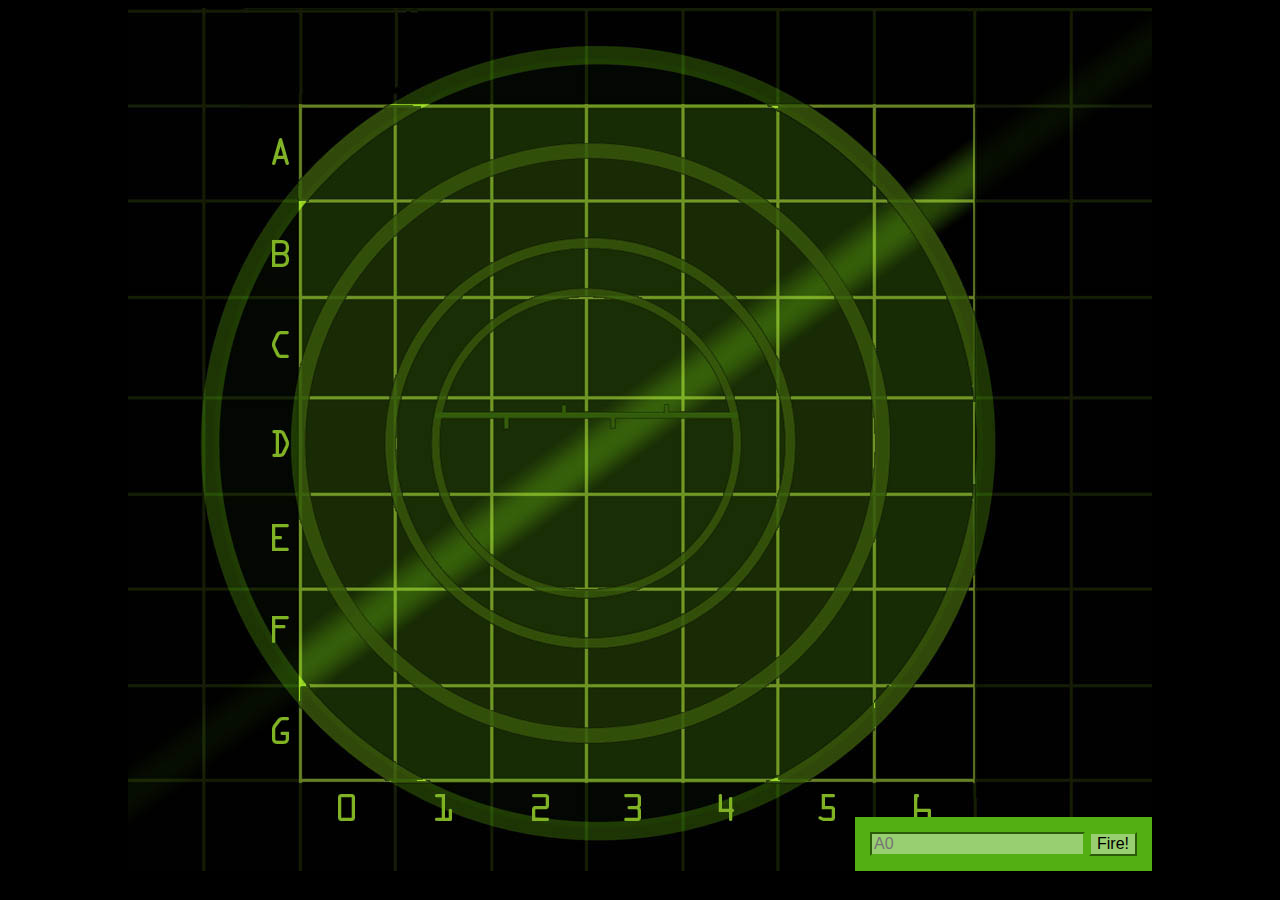
<file: game/battleship.html>
<!DOCTYPE html>
<html lang="zh">
<head>
  <meta charset="UTF-8">
  <meta name="viewport" content="width=device-width, initial-scale=1.0">
  <meta http-equiv="X-UA-Compatible" content="ie=edge">
  <title>战舰世界</title>
  <style media="screen">
    body {
      background-color: black;
    }
    div#board {
      position: relative;
      width: 1024px;
      height: 863px;
      margin: auto;
      background: url("board.jpg") no-repeat;
    }
    div#messageArea {
      position:absolute;
      top:0px;
      left:0px;
      color: rgb(83,175,19);
    }
    table {
      position: absolute;
      left: 173px;
      top:98px;
      border-spacing: 0px;
    }
    td {
      width: 94px;
      height: 94px;
    }
    form {
      position: absolute;
      bottom: 0px;
      right: 0px;
      padding: 15px;
      background-color: rgb(83, 175, 19);
    }
    form input {
      background-color: rgb(152, 207, 113);
      border-color: rgb(83, 175, 19);
      font-size: 1em;
    }
    .hit {
      background: url("ship.png") no-repeat center center;
    }
    .miss {
      background: url("miss.png") no-repeat center center;
    }
  </style>
</head>
<body>
  <div id="board">
    <div id="messageArea"></div>
    <table>
      <tr>
        <td id="00"></td>
        <td id="01"></td>
        <td id="02"></td>
        <td id="03"></td>
        <td id="04"></td>
        <td id="05"></td>
        <td id="06"></td>
      </tr>
      <tr>
        <td id="10"></td>
        <td id="11"></td>
        <td id="12"></td>
        <td id="13"></td>
        <td id="14"></td>
        <td id="15"></td>
        <td id="16"></td>
      </tr>
      <tr>
        <td id="20"></td>
        <td id="21"></td>
        <td id="22"></td>
        <td id="23"></td>
        <td id="24"></td>
        <td id="25"></td>
        <td id="26"></td>
      </tr>
      <tr>
        <td id="30"></td>
        <td id="31"></td>
        <td id="32"></td>
        <td id="33"></td>
        <td id="34"></td>
        <td id="35"></td>
        <td id="36"></td>
      </tr>
      <tr>
        <td id="40"></td>
        <td id="41"></td>
        <td id="42"></td>
        <td id="43"></td>
        <td id="44"></td>
        <td id="45"></td>
        <td id="46"></td>
      </tr>
      <tr>
        <td id="50"></td>
        <td id="51"></td>
        <td id="52"></td>
        <td id="53"></td>
        <td id="54"></td>
        <td id="55"></td>
        <td id="56"></td>
      </tr>
      <tr>
        <td id="60"></td>
        <td id="61"></td>
        <td id="62"></td>
        <td id="63"></td>
        <td id="64"></td>
        <td id="65"></td>
        <td id="66"></td>
      </tr>
    </table>
    <form>
      <input type="text" id="guessInput" placeholder="A0">
      <input type="button" id="fireButton" value="Fire!">
    </form>
  </div>
  <script src="../js/battleship.js"></script>
</body>
</html>
</file>
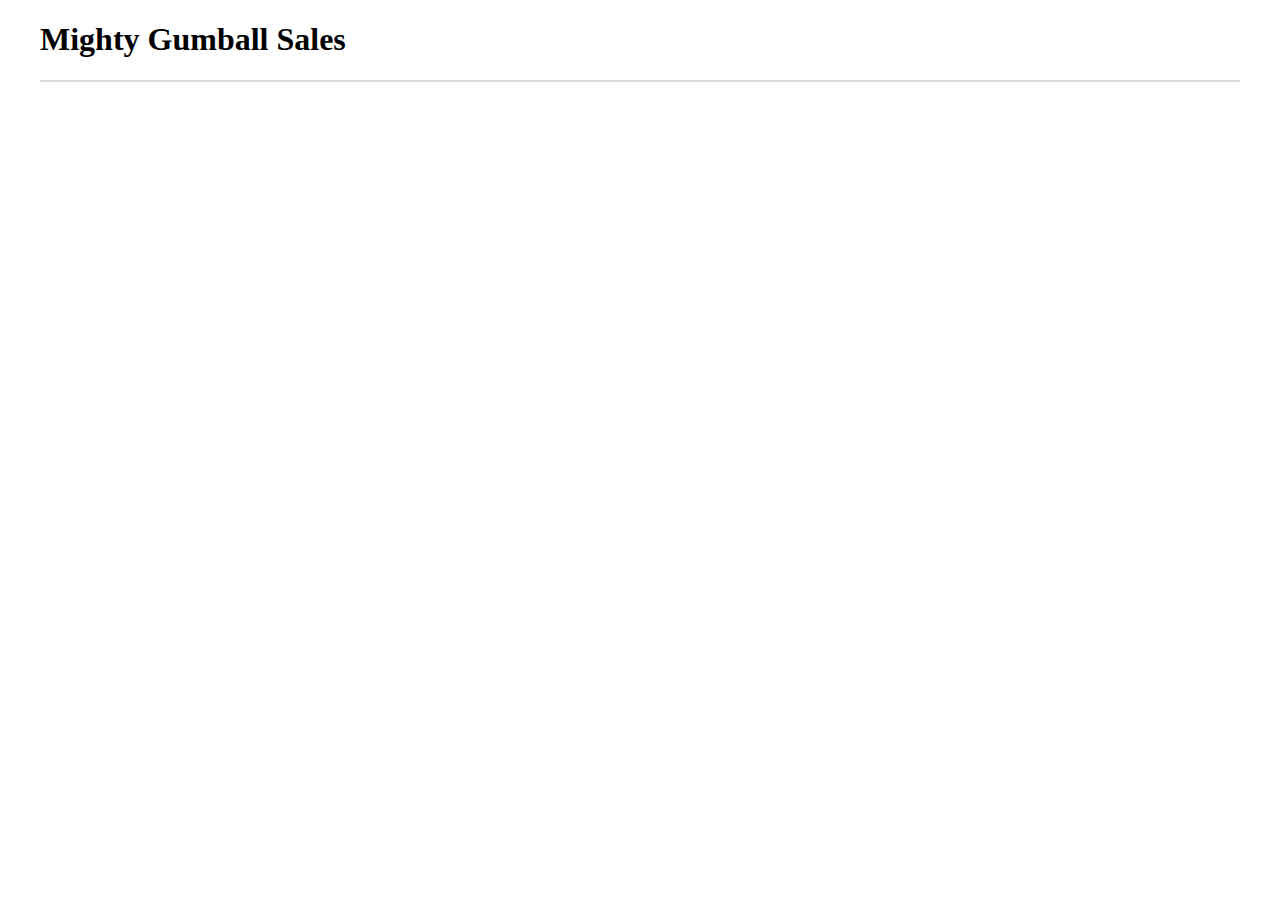
<file: gumball/mightygumball.html>
<!doctype html>
<html lang="en">
<head>
<title>Mighty Gumball</title>
<meta charset="utf-8">
<script src="mightygumball.js"></script>
<link rel="stylesheet" href="mightygumball.css">
</head>
<body>

<h1>Mighty Gumball Sales</h1>

<div id="sales">
</div>

</body>
</html>
</file>
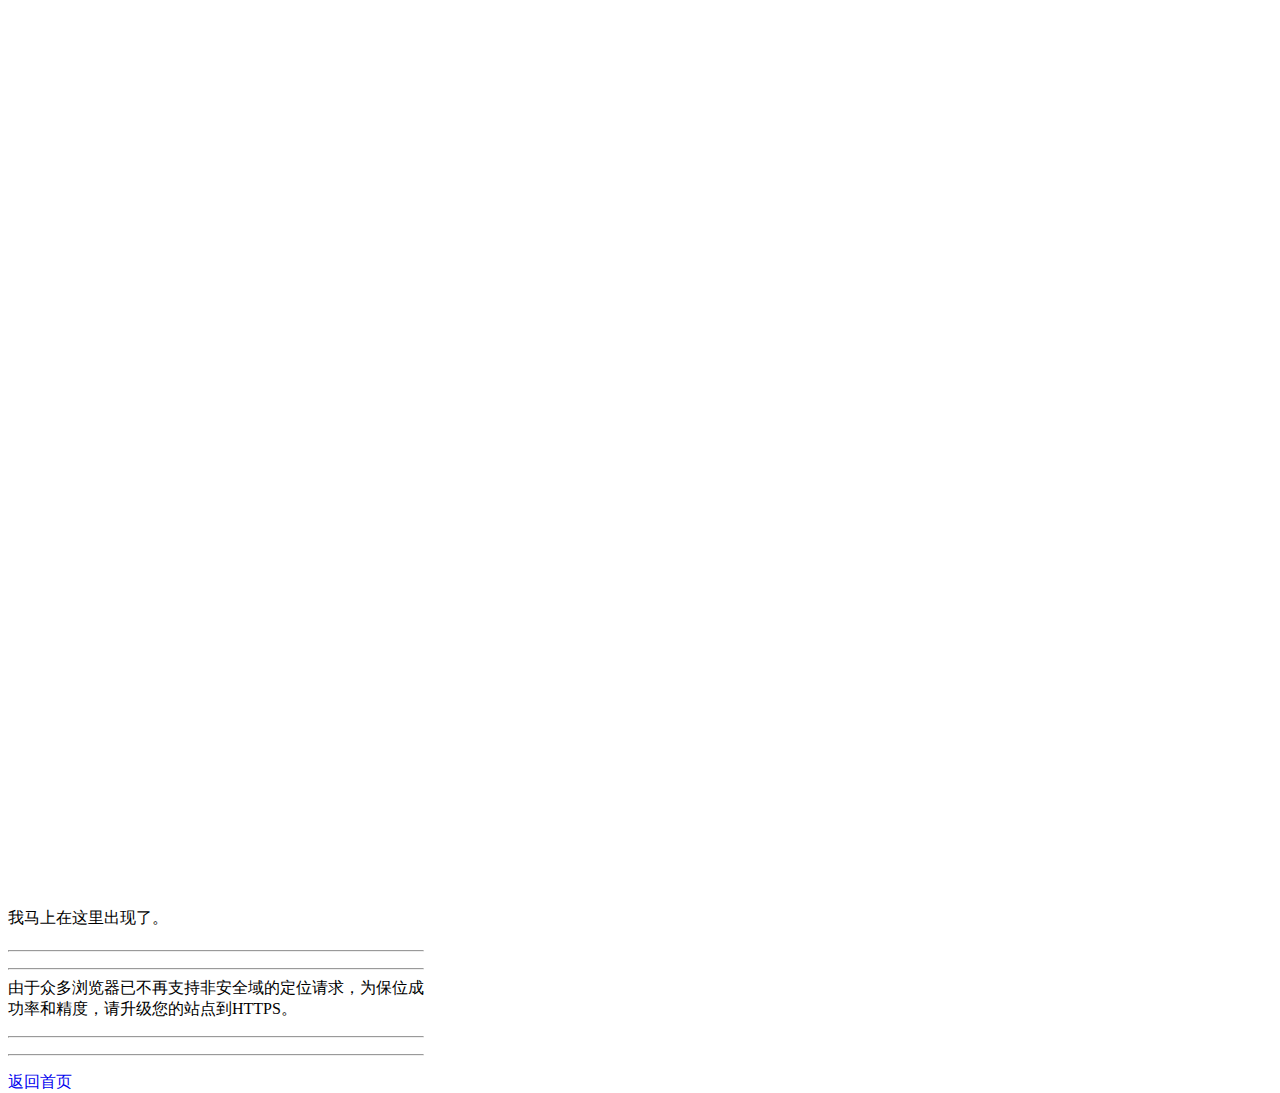
<file: loc/myLoc.html>
<!DOCTYPE html>
<html lang="zh">
<head>
  <meta charset="UTF-8">
  <meta name="viewport" content="width=device-width, initial-scale=1.0">
  <meta http-equiv="X-UA-Compatible" content="ie=edge">
  <title>我在哪里？</title>
  <link rel="stylesheet" href="https://a.amap.com/jsapi_demos/static/demo-center/css/demo-center.css">
  <style>
        html,
        body,
        #container {
          width: 100%;
          height: 100%;
        }
        .info{
            width:26rem;
        }
        a{ text-decoration:none}

    </style>
  <!--<script src="../js/myLoc1.js" charset="utf-8"></script>-->
  <script src="../js/myLoc2.js" charset="utf-8"></script>

</head>
<body>
  <div id="container"></div>
  <div id="location">
    我马上在这里出现了。
  </div>
  <div class="info">
    <h4 id="status"></h4><hr>
    <p id="result"><hr>
      由于众多浏览器已不再支持非安全域的定位请求，为保位成功率和精度，请升级您的站点到HTTPS。
    </p><hr>
    <p id="distance">

    </p><hr>
    <p id="backindex">
      <a href="..//index.html">返回首页</a>
    </p>
  </div>


</body>
</html>
</file>
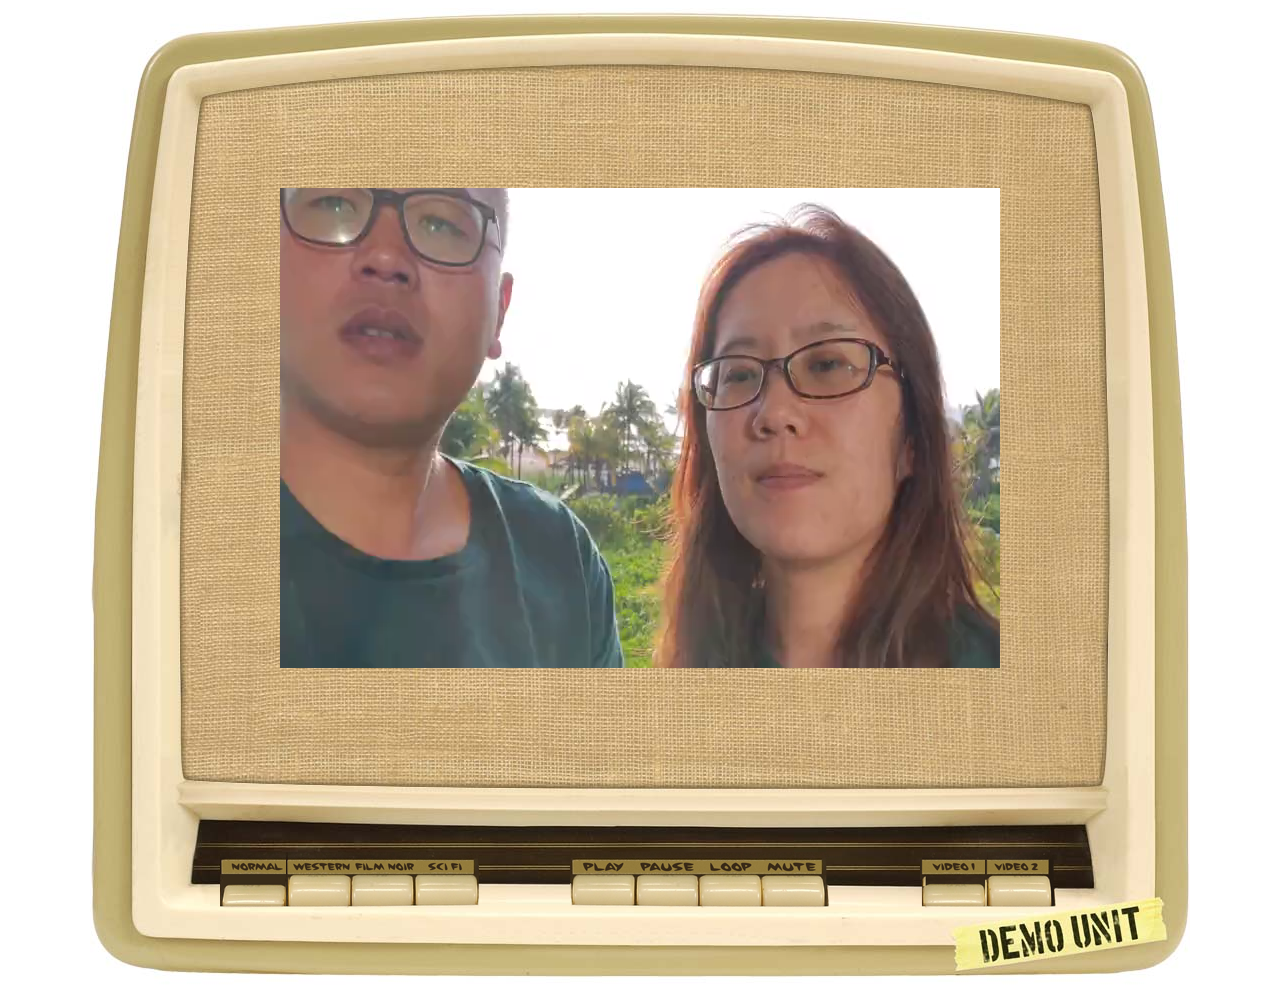
<file: video/video.html>
<!DOCTYPE html>
<html lang="zn-CN">
<head>
  <meta charset="UTF-8">
  <meta name="viewport" content="width=device-width, initial-scale=1.0">
  <meta http-equiv="X-UA-Compatible" content="ie=edge">
  <title>Starring You Video Booth</title>
  <link rel="stylesheet" href="videobooth.css">
  <script src="videobooth.js"></script>
</head>
<body>
  <div id="booth">
    <div id="console">
      <div id="videoDiv">
        <video id="video" width="720" height="480"></video>
        <canvas id="buffer" width="720" height="480"></canvas>
        <canvas id="display" width="720" height="480"></canvas>
      </div>
      <div id="dashboard">
        <div id="effects">
          <a class="effect" id="normal"></a>
          <a class="effect" id="western"></a>
          <a class="effect" id="noir"></a>
          <a class="effect" id="scifi"></a>
        </div>
        <div id="controls">
          <a class="control" id="play"></a>
          <a class="control" id="pause"></a>
          <a class="control" id="loop"></a>
          <a class="control" id="mute"></a>
        </div>
        <div id="videoSelection">
          <a class="videoSelection" id="video1"></a>
          <a class="videoSelection" id="video2"></a>
        </div>
      </div>
    </div>
  </div>
</body>
</html>
</file>
<file: gumball/mightygumball.css>
/* mightgumball.css */

body {
	margin-left: 40px;
	margin-right: 40px;
}
div#sales {
	background-color: #d9d9d9;
	-webkit-border-radius: 6px;
	border-radius: 6px;
	margin: 10px 0px 0px 0px;
	padding: 0px;
	border: 1px solid #d9d9d9;
}
div.saleItem {
	font-family: Verdana, Helvetica, sans-serif;
	color: #434343;
	padding: 10px;
}
div.saleItem:nth-child(2n) {
	background-color: #fafafa;
}
div.saleItem:first-child {
	-webkit-border-top-left-radius: 6px;
	-webkit-border-top-right-radius: 6px;
	border-top-left-radius: 6px;
	border-top-right-radius: 6px;
}
div.saleItem:last-child {
	-webkit-border-bottom-left-radius: 6px;
	-webkit-border-bottom-right-radius: 6px;
	border-bottom-left-radius: 6px;
	border-bottom-right-radius: 6px;
}
</file>
<file: video/videobooth.css>
/* videobooth.css */

/* main content */
div#booth {
	margin: auto;
	width: 1100px;
}

div#console {
	position: relative;
	background: url(images/videoformfactor.jpg) no-repeat top left;
	width: 1100px;
	height: 981px;
	top: 0px;
	left: 0px;
}

/* video */
div#videoDiv {
	position: relative;
	width: 720px;
	height: 480px;
	top: 180px;
	left: 190px;
}
video {
	background-color: black;
}
div#videoDiv canvas {
	position: absolute;
	top: 0px;
	left: 0px;
}
canvas#buffer {
	display: none;
}

/* dashboard */
div#dashboard {
	position: absolute;
	top: 844px;
	left: 130px;
}

a.effect, a.control, a.videoSelection {
	display: block;
	width: 64px;
	height: 56px;
}

div#effects {
	position: absolute;
	background: url(images/effectbuttons.png) no-repeat top left;
	top: 0px;
	left: 0px;
	width: 259px;
	height: 56px;
}
a#normal {
	position: relative;
	width: 68px;
	top: 0px;
}
a#western {
	position: absolute;
	width: 62px;
	top: 0px;
	left: 68px;
}
a#noir {
	position: absolute;
	top: 0px;
	left: 130px;
}
a#scifi {
	position: absolute;
	top: 0px;
	left: 194px;
}

div#controls {
	position: absolute;
	background: url(images/playpausemute.png) no-repeat top left;
	top: 0px;
	left: 350px;
	width: 259px;
	height: 56px;
}
a#play {
	position: relative;
	top: 0px;
}
a#pause {
	position: absolute;
	top: 0px;
	left: 64px;
}
a#loop {
	position: absolute;
	top: 0px;
	left: 128px;
}
a#mute {
	position: absolute;
	top: 0px;
	left: 192px;
}

div#videoSelection {
	position: absolute;
	background: url(images/video1video2buttons.png) no-repeat top left;
	top: 0px;
	left: 700px;
	width: 137px;
	height: 56px;
}
a#video1 {
	position: relative;
	width: 68px;
	top: 0px;
}
a#video2 {
	position: absolute;
	top: 0px;
	width: 70px;
	left: 68px;
}

a:hover {
	cursor: pointer;
}
</file>
